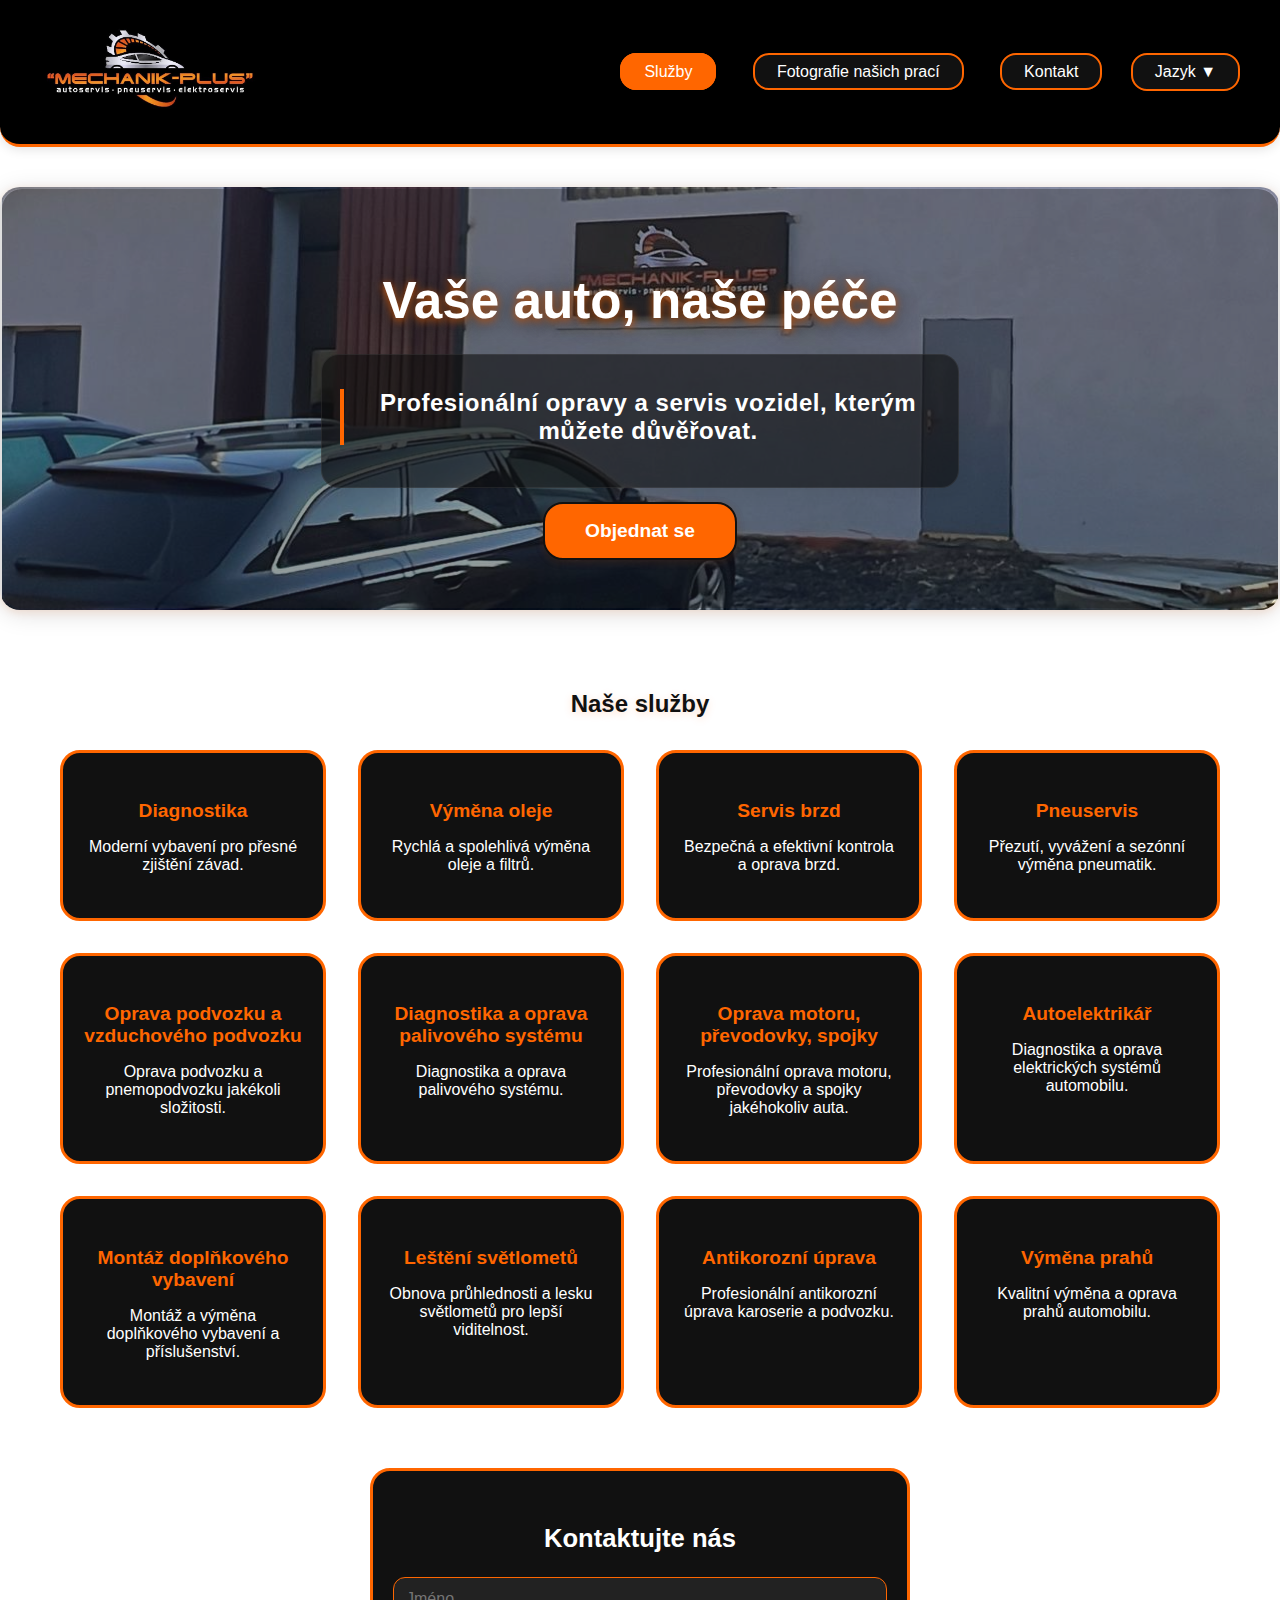
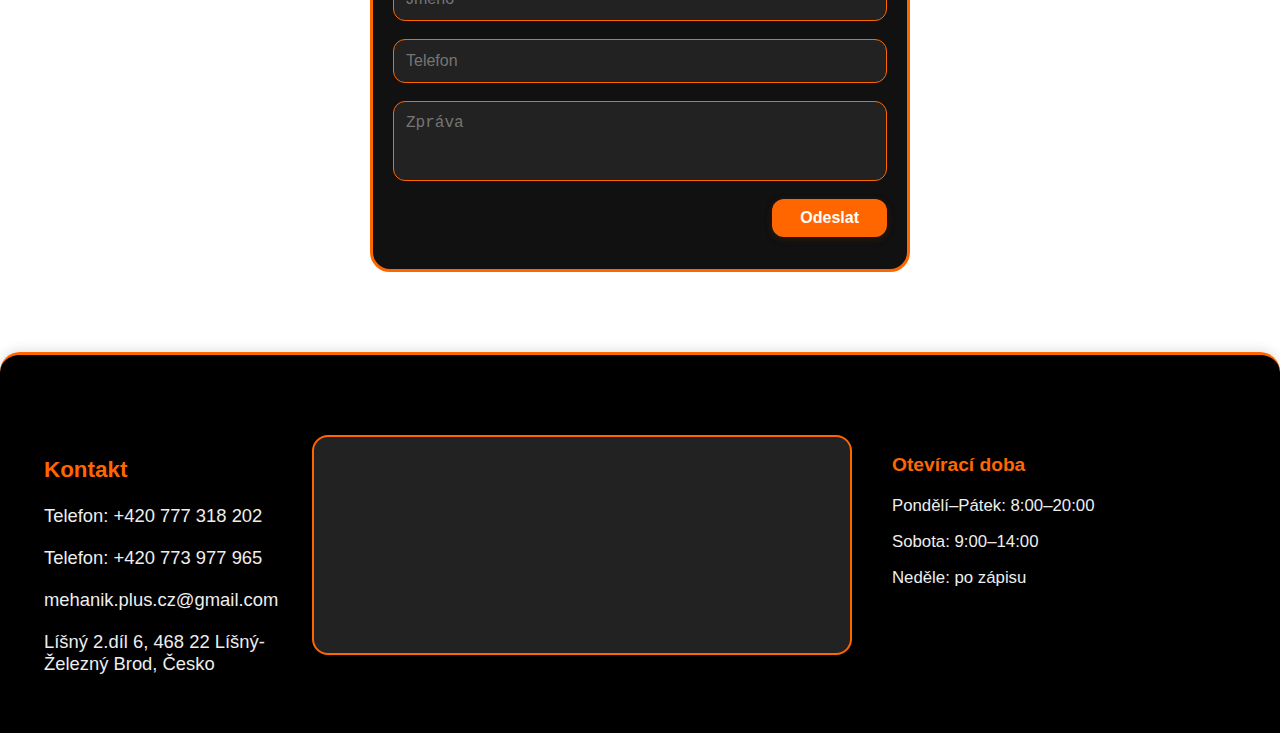
<file: index.html>
<!DOCTYPE html>
<html lang="cs">
<head>
  <meta charset="UTF-8">
  <meta name="viewport" content="width=device-width, initial-scale=1.0">
  <title>Mechanik Plus - Autoservis</title>
  <link rel="stylesheet" href="style.css">
</head>
<body>
  <header class="header">
    <div class="logo">
      <a href="index.html">
        <img src="logo.jpg" alt="Mechanik Plus Logo" class="logo-img" style="width:220px; height:auto;">
      </a>
    </div>
    <nav class="nav">
      <a href="#services" id="nav-services">Služby</a>
      <a href="fotovideo.html" id="nav-fotovideo">Foto/Video</a>
      <a href="#contact" id="nav-contact">Kontakt</a>
      <div class="lang-select">
        <button id="lang-btn">Jazyk ▼</button>
        <ul id="lang-list" class="lang-list">
          <li data-lang="cs">Čeština</li>
          <li data-lang="uk">Українська</li>
          <li data-lang="en">English</li>
        </ul>
      </div>
    </nav>
  </header>

  <section class="hero">
    <h1 id="hero-title">Vaše auto, naše péče</h1>
    <div class="hero-frame">
      <p id="hero-desc">Profesionální opravy a servis vozidel, kterým můžete důvěřovat.</p>
    </div>
    <a href="#contact" class="btn" id="hero-btn">Objednat se</a>
    <style>
      .hero-frame {
        background: rgba(0,0,0,0.60);
        border-radius: 18px;
        box-shadow: 0 2px 16px 4px rgba(30,30,30,0.08);
        padding: 10px 18px;
        margin-bottom: 14px;
        display: inline-block;
        border: 1px solid rgba(255,255,255,0.12);
      }
      .hero {
        background: url('photo12.jpg') center 50%/cover no-repeat;
        position: relative;
        min-height: 280px;
        padding: 48px 0;
        width: 100vw;
        max-width: 100vw;
        margin-left: calc(-50vw + 50%);
        display: flex;
        flex-direction: column;
        align-items: center;
        justify-content: center;
      }
      .hero h1 {
        font-size: 3.2rem;
        color: #fff;
        text-shadow: 0 4px 24px #222, 0 2px 8px #ff6600;
        margin-bottom: 24px;
        position: relative;
        z-index: 2;
      }
      .hero p {
        font-size: 1.5rem;
        color: #fff;
        text-shadow: none;
        margin-bottom: 32px;
        position: relative;
        z-index: 2;
        max-width: 600px;
        text-align: center;
        font-weight: bold;
        letter-spacing: 0.5px;
      }
      .hero .btn {
        position: relative;
        z-index: 2;
        font-size: 1.2rem;
        padding: 16px 40px;
      }
      .hero::before {
        content: '';
        position: absolute;
        top: 0; left: 0; right: 0; bottom: 0;
        background: rgba(30,30,30,0.44);
        z-index: 1;
        border-radius: 20px;
      }
    </style>
  </section>

  <section class="services" id="services">
    <h2 id="services-title">Naše služby</h2>
    <div class="cards">
      <div class="card">
        <h3 id="service1-title">Diagnostika</h3>
        <p id="service1-desc">Moderní vybavení pro přesné zjištění závad.</p>
      </div>
      <div class="card">
        <h3 id="service2-title">Výměna oleje</h3>
        <p id="service2-desc">Rychlá a spolehlivá výměna oleje a filtrů.</p>
      </div>
      <div class="card">
        <h3 id="service3-title">Servis brzd</h3>
        <p id="service3-desc">Bezpečná a efektivní kontrola a oprava brzd.</p>
      </div>
      <div class="card">
        <h3 id="service4-title">Pneuservis</h3>
        <p id="service4-desc">Přezutí, vyvážení a sezónní výměna pneumatik.</p>
      </div>
      <div class="card">
        <h3 id="service5-title">Oprava podvozku a vzduchového podvozku</h3>
        <p id="service5-desc">Oprava podvozku a pnemopodvozku jakékoli složitosti.</p>
      </div>
      <div class="card">
        <h3 id="service6-title">Diagnostika a oprava palivového systému</h3>
        <p id="service6-desc">Diagnostika a oprava palivového systému.</p>
      </div>
      <div class="card">
        <h3 id="service7-title">Oprava motoru, převodovky, spojky</h3>
        <p id="service7-desc">Profesionální oprava motoru, převodovky a spojky jakéhokoliv auta.</p>
      </div>
      <div class="card">
        <h3 id="service8-title">Autoelektrikář</h3>
        <p id="service8-desc">Diagnostika a oprava elektrických systémů automobilu.</p>
      </div>
      <div class="card">
        <h3 id="service9-title">Montáž doplňkového vybavení</h3>
        <p id="service9-desc">Montáž a výměna doplňkového vybavení a příslušenství.</p>
      </div>
      <div class="card">
        <h3 id="service10-title">Leštění světlometů</h3>
        <p id="service10-desc">Obnova průhlednosti a lesku světlometů pro lepší viditelnost.</p>
      </div>
      <div class="card">
        <h3 id="service11-title">Antikorozní úprava</h3>
        <p id="service11-desc">Profesionální antikorozní úprava karoserie a podvozku.</p>
      </div>
      <div class="card">
        <h3 id="service12-title">Výměna prahů</h3>
        <p id="service12-desc">Kvalitní výměna a oprava prahů automobilu.</p>
      </div>
    </div>
  </section>

  <section class="contact" id="contact">
    <h2 id="contact-title">Kontaktujte nás</h2>
    <form class="contact-form">
      <input type="text" name="name" id="contact-name" placeholder="Jméno" required>
      <input type="tel" name="phone" id="contact-phone" placeholder="Telefon" required>
      <textarea name="message" id="contact-message" placeholder="Zpráva" required></textarea>
      <button type="submit" class="btn" id="contact-btn">Odeslat</button>
    </form>
  </section>

  <footer class="footer">
    <div class="footer-content">
      <div class="footer-info">
        <h3 id="footer-contact-title">Kontakt</h3>
        <p id="footer-phone">Telefon: +420 777 318 202</p>
        <p id="footer-phone">Telefon: +420 773 977 965</p>
        <p id="footer-email">Email: mehanik.plus.cz@gmail.com</p>
        <p id="footer-address">Líšný 2.díl 6, 468 22 Líšný-Železný Brod, Česko</p>
      </div>
      <div class="footer-map">
        <iframe id="footer-map" src="https://www.google.com/maps?q=Líšný+2.díl+6,+468+22+Líšný-Železný+Brod,+Česko&output=embed" width="540" height="220" style="border-radius:16px;border:2px solid #ff6600;" allowfullscreen="" loading="lazy" referrerpolicy="no-referrer-when-downgrade"></iframe>
      </div>
      <div class="footer-hours">
        <h3 id="footer-hours-title">Otevírací doba</h3>
        <p id="footer-hours-monfri">Pondělí–Pátek: 8:00–20:00</p>
        <p id="footer-hours-sat">Sobota: 9:00–14:00</p>
        <p id="footer-hours-sun">Neděle: po zápisu</p>
      </div>
      <div class="footer-logo">
          <!-- Logo removed from footer -->
      </div>
    </div>
  </footer>
  <script src="script.js"></script>
</body>
</html>
</file>
<file: style.css>
body {
  margin: 0;
  font-family: 'Segoe UI', Arial, sans-serif;
  background: #fff;
  color: #222;
  overflow-x: hidden;
}

html {
  overflow-x: hidden;
}

* {
  box-sizing: border-box;
}

.header {
  display: flex;
  justify-content: space-between;
  align-items: center;
  padding: 24px 40px;
  background: #000;
  border-radius: 0 0 20px 20px;
  box-shadow: 0 2px 12px rgba(0,0,0,0.12);
  border-bottom: 3px solid #ff6600;
  max-width: 100%;
  width: 100%;
  box-sizing: border-box;
  margin: 0;
}
.logo {
  font-size: 2rem;
  font-weight: bold;
  color: #fff;
  letter-spacing: 2px;
  text-shadow: 0 2px 8px #ff660033;
  display: flex;
  align-items: center;
}
.logo span {
  color: #ff6600;
  text-shadow: 0 0 6px #111;
}
.nav a {
  color: #fff;
  text-decoration: none;
  margin-left: 32px;
  font-weight: 500;
  transition: color 0.2s, border-bottom 0.2s;
  border-bottom: 2px solid transparent;
  padding-bottom: 2px;
  /* Add frame like #lang-btn */
  border: 2px solid #ff6600;
  border-radius: 16px;
  padding: 8px 22px;
  background: #111;
  box-shadow: 0 2px 8px rgba(0,0,0,0.10);
}
.nav a:hover {
  color: #ff6600;
  border-bottom: 2px solid #ff6600;
  /* Optional: highlight border on hover */
  border-color: #111;
  background: #ff6600;
  color: #fff;
}

  /* Active navigation button: orange by default, black on hover */
  .active-nav {
    color: #fff !important;
    background: #ff6600 !important;
    border: 2px solid #ff6600 !important;
    border-radius: 16px;
    box-shadow: 0 2px 8px #ff660088;
    padding: 8px 22px;
    transition: background 0.2s, color 0.2s;
  }
  .active-nav:hover {
    background: #111 !important;
    color: #fff !important;
    border-color: #ff6600 !important;
  }

.hero {
  text-align: center;
  padding: 80px 20px 60px 20px;
  background: rgba(255,255,255,0.8);
  margin: 40px auto 0 auto;
  max-width: 600px;
  border-radius: 20px;
  box-shadow: 0 4px 24px #1112, 0 2px 8px #ff660022;
  border: 2px solid #1112;
}
.hero h1 {
  font-size: 2.5rem;
  margin-bottom: 12px;
  color: #111;
  text-shadow: 0 2px 8px #ff660033;
}
.hero p {
  font-size: 1.2rem;
  margin-bottom: 28px;
  color: #444;
  border-left: 4px solid #ff6600;
  padding-left: 12px;
}
.btn {
  display: inline-block;
  background: #ff6600;
  color: #fff;
  padding: 12px 32px;
  border: none;
  border-radius: 20px;
  font-size: 1rem;
  font-weight: 600;
  text-decoration: none;
  box-shadow: 0 2px 8px #1112, 0 2px 8px #ff660022;
  border: 2px solid #111;
  cursor: pointer;
  transition: background 0.2s, border-color 0.2s;
}
.btn:hover {
  background: #e65c00;
  border-color: #ff6600;
}

.services {
  max-width: 900px;
  margin: 60px auto 0 auto;
  padding: 0 20px;
  overflow-x: hidden;
}

/* Desktop: allow wider services container for 3-4 columns */
@media (min-width: 900px) {
  .services {
    max-width: 1200px;
  }
}
.services h2 {
  text-align: center;
  margin-bottom: 32px;
  color: #111;
  text-shadow: 0 2px 8px #ff660033;
}
.cards {
  display: grid;
  grid-template-columns: repeat(4, 1fr);
  gap: 32px;
}

/* Desktop: responsive grid that adapts to container width */
@media (min-width: 900px) {
  .cards {
    grid-template-columns: repeat(auto-fit, minmax(220px, 1fr));
  }
}
.card {
  background: #111;
  border-radius: 20px;
  border: 3px solid #ff6600;
  padding: 28px 20px;
  min-width: 220px;
  max-width: 240px;
  flex: 1 1 220px;
  text-align: center;
  color: #fff;
  margin: 8px;
}

/* Desktop: remove max-width to allow rectangular cards */
@media (min-width: 900px) {
  .card {
    max-width: none;
    margin: 0;
  }
}
.card:hover {
  background: #222;
}
.card h3 {
  color: #ff6600;
  margin-bottom: 14px;
  font-size: 1.2rem;
}
.card p {
  color: #fff;
  font-size: 1rem;
}

.contact {
  max-width: 540px;
  margin: 60px auto 40px auto;
  background: #111;
  border-radius: 20px;
  border: 3px solid #ff6600;
  padding: 32px 20px;
  color: #fff;
}
.contact h2 {
  text-align: center;
  margin-bottom: 24px;
  color: #fff;
  font-size: 1.6rem;
  font-weight: bold;
}
.contact-form {
  display: flex;
  flex-direction: column;
  gap: 18px;
}
.contact-form input,
.contact-form textarea {
  padding: 12px;
  border-radius: 12px;
  border: 1.5px solid #ff6600;
  font-size: 1rem;
  background: #222;
  color: #fff;
  resize: none;
}
.contact-form textarea {
  min-height: 80px;
}
.contact-form button {
  align-self: flex-end;
  background: #ff6600;
  color: #fff;
  border-radius: 12px;
  font-size: 1rem;
  font-weight: 600;
  border: none;
  padding: 10px 28px;
  cursor: pointer;
  transition: background 0.2s, color 0.2s;
}
.contact-form button:hover {
  background: #222;
  color: #ff6600;
}
.lang-select {
  position: relative;
  display: inline-block;
  margin-left: 24px;
}
#lang-btn {
  background: #111;
  color: #fff;
  border: 2px solid #ff6600;
  border-radius: 16px;
  padding: 8px 22px;
  font-size: 1rem;
  font-weight: 500;
  cursor: pointer;
  box-shadow: 0 2px 8px rgba(0,0,0,0.10);
  transition: background 0.2s, border-color 0.2s;
}
#lang-btn:hover {
  background: #ff6600;
  color: #fff;
  border-color: #111;
}
.lang-list {
  display: block;
  position: absolute;
  right: 0;
  top: 110%;
  background: #fff;
  border: 2px solid #ff6600;
  border-radius: 16px;
  box-shadow: 0 4px 16px rgba(0,0,0,0.10);
  min-width: 140px;
  z-index: 10;
  padding: 0;
  margin: 0;
  list-style: none;
  max-height: 0;
  opacity: 0;
  overflow: hidden;
  transition: max-height 0.3s ease, opacity 0.3s ease;
}
.lang-list.show {
  max-height: 500px;
  opacity: 1;
}
.lang-list li {
  padding: 12px 20px;
  color: #111;
  cursor: pointer;
  font-size: 1rem;
  border-bottom: 1px solid #eee;
  transition: background 0.2s, color 0.2s;
}
.lang-list li:last-child {
  border-bottom: none;
}
.lang-list li:hover {
  background: #ff6600;
  color: #fff;
}

.footer {
  background: #000;
  border-top: 3px solid #ff6600;
  box-shadow: 0 -2px 12px rgba(0,0,0,0.12);
  border-radius: 20px 20px 0 0;
  margin-top: 80px;
  padding: 80px 0 48px 0;
  max-width: 100%;
  width: 100%;
  box-sizing: border-box;
  overflow: hidden;
}
.footer-content {
  display: flex;
  flex-direction: row;
  justify-content: center;
  align-items: flex-start;
  max-width: 1200px;
  margin: 0 auto;
  gap: 40px;
  flex-wrap: nowrap;
}
.footer-info {
  flex: 0 1 260px;
  max-width: 260px;
  min-width: 180px;
  color: #fff;
  font-size: 1.25rem;
  padding-left: 32px;
  text-align: left;
  display: flex;
  flex-direction: column;
  justify-content: center;
}
.footer-info h3 {
  color: #ff6600;
  margin-bottom: 12px;
  font-size: 1.4rem; /* було 1.2rem, стало більше */
  text-shadow: 0 2px 8px #1112;
}
.footer-info p {
  margin: 10px 0; /* було 6px, стало більше */
  color: #eee;
  font-size: 1.15rem; /* було 1rem, стало більше */
}
.footer-map {
  flex: 0 0 540px;
  display: flex;
  align-items: center;
  justify-content: center;
  padding: 0;
}
.footer-map iframe {
  border-radius: 16px;
  border: 2px solid #ff6600;
  box-shadow: 0 2px 8px #1112;
  width: 540px;
  height: 220px;
  background: #222;
  /* pointer-events: auto;  // default, only add if needed */
}
.footer-logo {
  display: none;
}
.footer-logo a {
  display: inline-block;
}
.footer-logo img {
  width: 480px;
  height: auto;
  border-radius: 12px;
}
.footer-hours {
  flex: 1 1 220px;
  color: #fff;
  font-size: 1.15rem;
  padding-right: 32px;
  text-align: left;
  display: flex;
  flex-direction: column;
  justify-content: center;
  min-width: 180px;
}
.footer-hours h3 {
  color: #ff6600;
  margin-bottom: 12px;
  font-size: 1.2rem;
  text-shadow: 0 2px 8px #1112;
}
.footer-hours p {
  margin: 8px 0;
  color: #eee;
  font-size: 1.05rem;
}
/* Gallery styles for fotovideo.html */
.gallery {
  display: grid;
  grid-template-columns: repeat(4, 1fr);
  gap: 44px 38px; /* більший вертикальний і горизонтальний відступ */
  margin: 40px auto;
  max-width: 1800px;
  justify-items: center;
}

/* Softer, warm orange frames for gallery items (slightly more saturated) */
.gallery-item {
  border: 1px solid rgba(255,102,0,0.32); /* increased warm orange border */
  background: #fff2e6;                     /* slightly warmer tint */
  border-radius: 14px;
  padding: 8px;
  width: 100%;
  display: flex;
  align-items: center;
  justify-content: center;
  box-sizing: border-box;
  box-shadow: 0 12px 30px rgba(255,102,0,0.14); /* warmer, slightly stronger warm shadow */
  transition: transform 0.16s ease, box-shadow 0.16s ease, border-color 0.16s ease;
  max-width: 440px;
  overflow: hidden;
}

/* Gentle lift on hover with slightly stronger warm accent */
.gallery-item:hover {
  transform: translateY(-4px);
  box-shadow: 0 18px 44px rgba(16,24,32,0.10), 0 12px 34px rgba(255,102,0,0.14);
  border-color: rgba(255,102,0,0.44);
}

/* Images: keep rounded but no heavy shadows */
.gallery-item img {
  width: 100%;
  height: 300px;
  object-fit: cover;
  border-radius: 12px;
  display: block;
  box-shadow: none;
  filter: none;
}

/* Ensure gallery groups span full width and stack vertically */
.gallery-group {
  grid-column: 1 / -1;
  display: flex;
  flex-direction: column;
  align-items: center;
  gap: 12px;
  margin-top: 18px;
}

/* Services heading style — apply same appearance to fotovideo title and gallery group titles */
.services h2,
#fotovideo-title,
.gallery-group-title {
  text-align: center;
  margin-bottom: 32px;
  color: #111;
  text-shadow: 0 2px 8px #ff660033;
  font-family: inherit;
  font-weight: 600; /* трохи грубіший шрифт, як у "Naše služby" */
}

/* size and spacing for gallery group titles (slightly smaller than page title) */
.gallery-group-title {
  font-size: 1.05rem;
  margin-bottom: 6px;
}

/* Desktop: match fotovideo main container width with services */
@media (min-width: 900px) {
  body.page-wrapper main {
    max-width: 1200px;
  }
}

/* Responsive gallery */
@media (max-width: 1500px) {
  .gallery {
    grid-template-columns: repeat(3, 1fr);
    gap: 32px 28px;
    max-width: 1300px;
  }
  .gallery-item {
    max-width: 340px;
  }
  .gallery-item img {
    max-width: 320px;
    height: 220px;
  }
}
@media (max-width: 1100px) {
  .gallery {
    grid-template-columns: repeat(2, 1fr);
    gap: 24px 18px;
    max-width: 800px;
  }
  .gallery-item {
    max-width: 300px;
  }
  .gallery-item img {
    max-width: 280px;
    height: 180px;
  }
}
@media (max-width: 700px) {
  .gallery {
    grid-template-columns: 1fr;
    gap: 16px;
    max-width: 100%;
    padding: 0 8px;
  }
  .gallery-item {
    max-width: 100%;
    width: 100%;
  }
  .gallery-item img {
    max-width: 100%;
    height: auto;
    min-height: 200px;
  }
  .gallery-group {
    margin-top: 24px;
  }
  .gallery .gallery-group {
    margin-top: 24px;
  }
  .gallery-group-title {
    font-size: 1.1rem;
    padding: 0 12px;
  }
}
@media (max-width: 480px) {
  .gallery {
    grid-template-columns: 1fr;
    gap: 12px;
    max-width: 100%;
    padding: 0 4px;
  }
  .gallery-item {
    max-width: 100%;
    padding: 6px;
  }
  .gallery-item img {
    max-width: 100%;
    height: auto;
    min-height: 150px;
  }
  main {
    padding: 0 8px;
    margin-top: 30px;
  }
  body.page-wrapper main {
    padding: 0 8px;
    margin-top: 30px;
  }
  #fotovideo-title {
    font-size: 1.4rem;
    margin-bottom: 20px;
  }
}
@media (max-width: 700px) {
  .header {
    flex-direction: column;
    gap: 16px;
    padding: 16px 12px;
    border-radius: 0;
  }
  .footer {
    border-radius: 0;
  }
  .nav {
    display: flex;
    flex-direction: column;
    align-items: center;
    gap: 10px;
    width: 100%;
  }
  .nav a {
    margin-left: 0;
    width: 90%;
    max-width: 300px;
    text-align: center;
  }
  .lang-select {
    margin-left: 0;
    margin-top: 4px;
  }
  .hero h1 {
    font-size: 1.8rem;
    white-space: normal;
    padding: 0 10px;
  }
  .hero p {
    font-size: 1rem;
    padding-left: 8px;
    padding-right: 8px;
  }
  .hero {
    padding: 40px 12px;
  }
  .cards {
    grid-template-columns: 1fr;
    gap: 20px;
  }
  .card {
    margin: 0 auto;
    max-width: 100%;
  }
  .services {
    padding: 0 12px;
  }
  .contact {
    padding: 24px 12px;
    margin-left: 12px;
    margin-right: 12px;
  }
  .footer-content {
    flex-direction: column;
    gap: 24px;
    align-items: stretch;
    padding: 0 12px;
  }
  .footer-info, .footer-hours {
    text-align: center;
    padding-left: 0;
    padding-right: 0;
  }
  .footer-map {
    width: 100%;
  }
  .footer-map iframe {
    width: 100%;
    min-width: 220px;
    height: 200px;
  }
}
@media (max-width: 900px) {
  .header {
    flex-direction: column;
    align-items: center;
    gap: 14px;
    padding: 18px 12px;
    border-radius: 0;
  }
  .footer {
    border-radius: 0;
  }
  .nav {
    display: flex;
    flex-wrap: wrap;
    justify-content: center;
    align-items: center;
    gap: 10px;
    width: 100%;
  }
  .nav a {
    margin-left: 0;
    flex: 0 1 auto;
    min-width: 100px;
  }
  .lang-select {
    margin-left: 0;
    flex: 0 1 auto;
  }
  .footer-content {
    flex-direction: column;
    gap: 20px;
    align-items: stretch;
    margin-left: 0;
    margin-right: 0;
  }
  .footer-map iframe {
    width: 100%;
    min-width: 220px;
    height: 220px;
  }
  .footer-hours, .footer-info {
    padding-left: 12px;
    padding-right: 12px;
  }
}
@media (max-width: 1300px) {
  .footer-content {
    margin-left: 12px;
    margin-right: 0;
  }
}
@media (max-width: 1100px) {
  .footer-content {
    flex-direction: column;
    align-items: center;
    gap: 24px;
    max-width: 98vw;
  }
  .footer-info,
  .footer-hours {
    max-width: 100%;
    width: 100%;
    text-align: center;
    padding-left: 0;
    padding-right: 0;
  }
  .footer-map iframe {
    width: 100%;
    min-width: 220px;
    height: 180px;
  }
}
@media (max-width: 1100px) {
  .cards {
    grid-template-columns: repeat(2, 1fr);
    gap: 24px;
  }
  .services {
    padding: 0 12px;
  }
  .contact {
    padding: 24px 12px;
    max-width: 90%;
  }
  .footer-content {
    flex-direction: column;
    gap: 24px;
    align-items: stretch;
  }
  .footer-map iframe {
    width: 100%;
    min-width: 220px;
    height: 200px;
  }
}
@media (max-width: 700px) {
  .cards {
    grid-template-columns: 1fr;
    gap: 20px;
  }
  .services {
    padding: 0 8px;
  }
  .contact {
    padding: 24px 8px;
  }
  .footer-content {
    flex-direction: column;
    gap: 20px;
    align-items: stretch;
  }
  .footer-map iframe {
    width: 100%;
    min-width: 220px;
    height: 180px;
  }
}

/* Notification Modal */
.notification-modal {
  display: none;
  position: fixed;
  z-index: 10003;
  left: 0;
  top: 0;
  width: 100%;
  height: 100%;
  background: rgba(0, 0, 0, 0.7);
  align-items: center;
  justify-content: center;
}

.notification-modal.show {
  display: flex;
  animation: fadeIn 0.3s;
}

.notification-content {
  background: #fff;
  border-radius: 20px;
  padding: 40px 50px;
  max-width: 500px;
  width: 90%;
  text-align: center;
  position: relative;
  border: 3px solid #ff6600;
  box-shadow: 0 8px 32px rgba(0, 0, 0, 0.3);
  animation: slideIn 0.3s ease-out;
}

@keyframes slideIn {
  from {
    transform: translateY(-50px);
    opacity: 0;
  }
  to {
    transform: translateY(0);
    opacity: 1;
  }
}

.notification-close {
  position: absolute;
  top: 15px;
  right: 20px;
  font-size: 2rem;
  color: #666;
  cursor: pointer;
  transition: color 0.2s;
  line-height: 1;
}

.notification-close:hover {
  color: #ff6600;
}

.notification-icon {
  width: 80px;
  height: 80px;
  margin: 0 auto 20px;
  border-radius: 50%;
  display: flex;
  align-items: center;
  justify-content: center;
  font-size: 3rem;
}

.notification-icon.success {
  background: #4CAF50;
  color: #fff;
}

.notification-icon.success::before {
  content: '✓';
}

.notification-icon.error {
  background: #f44336;
  color: #fff;
}

.notification-icon.error::before {
  content: '✕';
}

.notification-content h3 {
  color: #111;
  margin-bottom: 15px;
  font-size: 1.8rem;
}

.notification-content p {
  color: #444;
  font-size: 1.1rem;
  line-height: 1.6;
}

/* Mobile optimization for notification modal */
@media (max-width: 480px) {
  .notification-content {
    padding: 30px 24px;
    width: 85%;
  }
  .notification-content h3 {
    font-size: 1.4rem;
  }
  .notification-content p {
    font-size: 1rem;
  }
  .notification-icon {
    width: 60px;
    height: 60px;
    font-size: 2.2rem;
  }
  .notification-close {
    top: 10px;
    right: 15px;
    font-size: 1.6rem;
  }
}

/* Gallery modal (lightbox) styles */
.gallery-modal {
  display: none;
  position: fixed;
  z-index: 10001;
  left: 0; top: 0; width: 100vw; height: 100vh;
  background: rgba(20,20,20,0.92);
  align-items: center;
  justify-content: center;
  transition: opacity 0.2s;
}
.gallery-modal.show {
  display: flex;
  animation: fadeIn 0.2s;
}
@keyframes fadeIn {
  from { opacity: 0; }
  to   { opacity: 1; }
}
.gallery-modal-img {
  max-width: 92vw;
  max-height: 88vh;
  border-radius: 16px;
  box-shadow: 0 8px 40px #000b;
  background: #fff;
  object-fit: contain;
}
.gallery-modal-close {
  position: absolute;
  top: 32px;
  right: 48px;
  font-size: 3rem;
  color: #fff;
  cursor: pointer;
  z-index: 10002;
  text-shadow: 0 2px 8px #000, 0 0 8px #ff6600;
  transition: color 0.2s;
  user-select: none;
}
.gallery-modal-close:hover {
  color: #ff6600;
}
@media (max-width: 700px) {
  .gallery-modal-close {
    top: 12px;
    right: 18px;
    font-size: 2.2rem;
  }
  .gallery-modal-img {
    max-width: 98vw;
    max-height: 70vh;
  }
}

/* Additional mobile optimizations for very small screens */
@media (max-width: 480px) {
  .header {
    padding: 12px 8px;
    border-radius: 0;
  }
  .footer {
    border-radius: 0;
  }
  .header .logo .logo-img,
  .header .logo a .logo-img {
    width: 160px;
  }
  .nav a {
    font-size: 0.95rem;
    padding: 8px 18px;
  }
  #lang-btn {
    font-size: 0.95rem;
    padding: 8px 18px;
  }
  .hero h1 {
    font-size: 1.5rem;
  }
  .hero p {
    font-size: 0.95rem;
  }
  .btn {
    font-size: 0.95rem;
    padding: 10px 24px;
  }
  .services h2 {
    font-size: 1.5rem;
  }
  .card {
    padding: 20px 16px;
  }
  .card h3 {
    font-size: 1.1rem;
  }
  .card p {
    font-size: 0.95rem;
  }
  .contact h2 {
    font-size: 1.4rem;
  }
  .footer {
    padding: 40px 0 32px 0;
  }
  .footer-info, .footer-hours {
    font-size: 1rem;
  }
  .footer-info h3, .footer-hours h3 {
    font-size: 1.1rem;
  }
}

/* Landscape orientation fixes for mobile */
@media (max-width: 900px) and (orientation: landscape) {
  .hero {
    min-height: 180px;
    padding: 24px 12px;
  }
  .hero h1 {
    font-size: 1.8rem;
    margin-bottom: 12px;
  }
  .hero p {
    font-size: 1rem;
    margin-bottom: 16px;
  }
}
</file>
